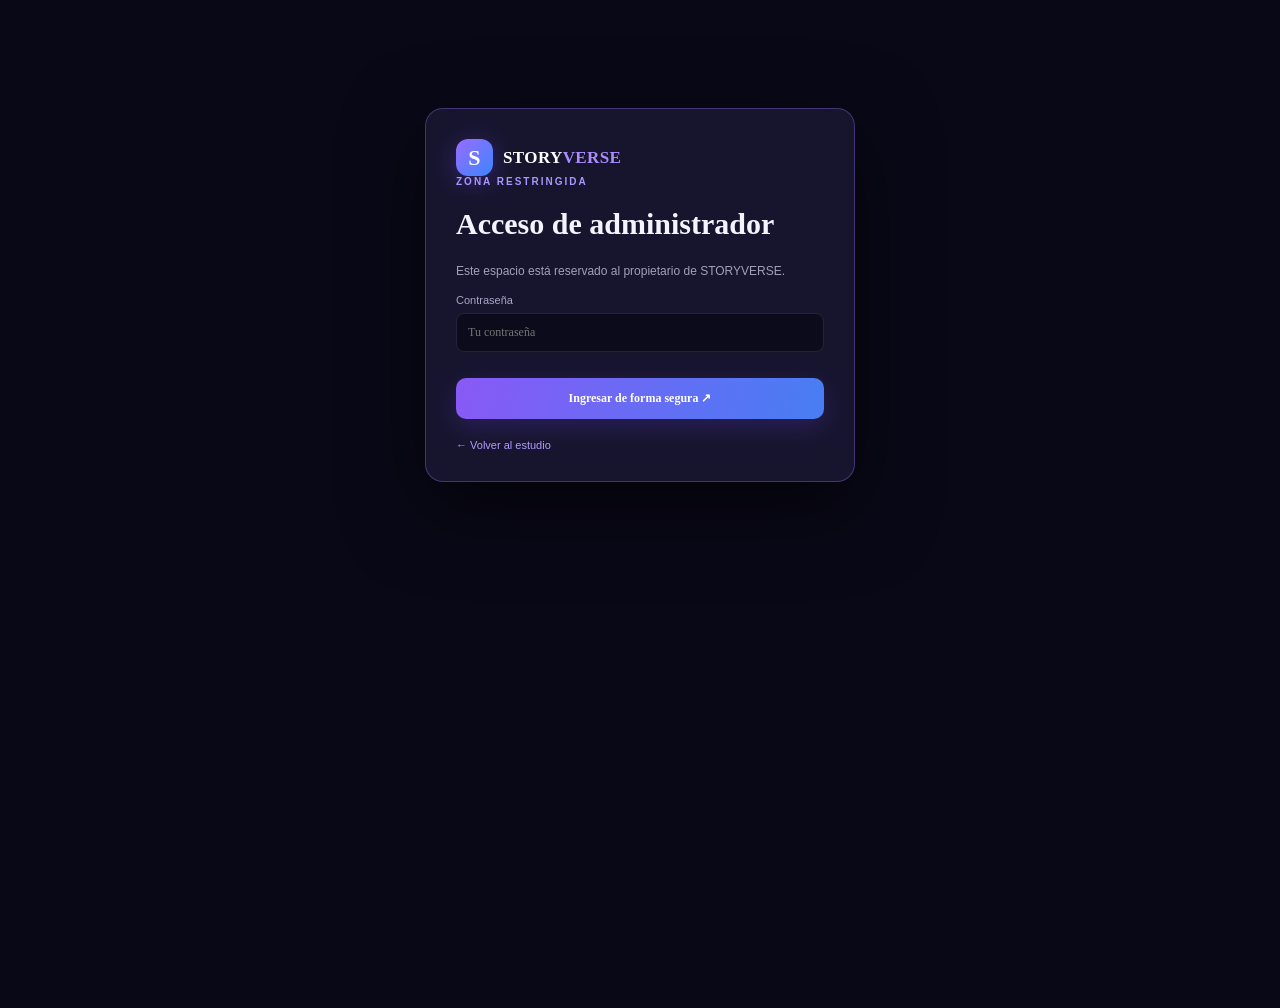
<file: templates/login.html>
<!doctype html><html lang="es"><head><meta charset="utf-8"><meta name="viewport" content="width=device-width,initial-scale=1"><title>STORYVERSE · Acceso privado</title><link rel="stylesheet" href="/static/style.css"></head><body class="admin-body"><div class="login-card"><a class="brand" href="/"><span class="brand-mark">S</span><span>STORY<span class="violet">VERSE</span></span></a><div class="eyebrow">ZONA RESTRINGIDA</div><h1>Acceso de administrador</h1><p>Este espacio está reservado al propietario de STORYVERSE.</p><form id="loginForm"><label>Contraseña<input id="adminPassword" type="password" autocomplete="current-password" required placeholder="Tu contraseña"></label><button class="btn primary full">Ingresar de forma segura ↗</button></form><div id="loginError" class="form-error"></div><a class="back-link" href="/">← Volver al estudio</a></div><script>
document.getElementById('loginForm').addEventListener('submit',async e=>{e.preventDefault();const r=await fetch('/admin/login',{method:'POST',headers:{'Content-Type':'application/json'},body:JSON.stringify({password:document.getElementById('adminPassword').value})});const d=await r.json();if(r.ok)location.reload();else document.getElementById('loginError').textContent=d.error||'No se pudo ingresar';});
</script></body></html>
</file>
<file: static/style.css>
:root{--bg:#090817;--panel:#111027;--panel2:#17152f;--line:rgba(174,160,255,.14);--muted:#9a97b5;--text:#f5f3ff;--violet:#9b75ff;--blue:#4b9bff;--pink:#ec75d7}
*{box-sizing:border-box}html{scroll-behavior:smooth}body{margin:0;background:var(--bg);color:var(--text);font-family:"DM Sans",sans-serif;overflow-x:hidden}body:before{content:"";position:fixed;inset:0;pointer-events:none;opacity:.16;background-image:linear-gradient(rgba(255,255,255,.025) 1px,transparent 1px),linear-gradient(90deg,rgba(255,255,255,.025) 1px,transparent 1px);background-size:46px 46px;z-index:-2}.ambient{position:fixed;width:420px;height:420px;border-radius:50%;filter:blur(120px);opacity:.16;pointer-events:none;z-index:-1}.a1{background:#6f39ff;top:-180px;left:-140px}.a2{background:#087cff;right:-200px;top:40%}.topbar{height:82px;display:flex;align-items:center;justify-content:space-between;padding:0 max(calc((100% - 1220px)/2),5%);border-bottom:1px solid var(--line);background:rgba(9,8,23,.82);backdrop-filter:blur(18px);position:sticky;top:0;z-index:10}.brand{display:flex;align-items:center;gap:10px;color:white;text-decoration:none;font:700 17px "Space Grotesk";letter-spacing:.4px}.brand small{display:block;font:500 8px "DM Sans";letter-spacing:2px;color:#8984a7;margin-top:2px}.brand-mark{width:37px;height:37px;display:grid;place-items:center;border-radius:12px;background:linear-gradient(135deg,#9a6bff,#3b86ff);box-shadow:0 5px 24px #7548ff55;font-size:22px}.violet{color:#aa8cff}nav{display:flex;gap:5px}.nav-link,.admin-link{border:0;background:none;color:#aaa6c4;padding:10px 12px;border-radius:9px;font:500 12px "DM Sans";cursor:pointer;text-decoration:none}.nav-link:hover,.nav-link.active{color:white;background:#ffffff0d}.admin-link{border:1px solid var(--line);color:#d4caff}.mobile-menu{display:none}main{max-width:1220px;margin:auto;padding:0 28px}.page{display:none;min-height:75vh;padding:55px 0 90px}.page.active{display:block;animation:fade .35s ease}@keyframes fade{from{opacity:0;transform:translateY(8px)}to{opacity:1;transform:none}}.hero{min-height:540px;display:grid;grid-template-columns:1.1fr .9fr;align-items:center;gap:25px}.eyebrow{font-size:10px;font-weight:700;letter-spacing:2px;color:#a995ff;margin-bottom:17px}.pulse,.status-dot{display:inline-block;width:7px;height:7px;border-radius:50%;background:#7dffbd;box-shadow:0 0 12px #7dffbd;margin-right:8px}.hero h1,.page-heading h1{font:700 clamp(42px,5vw,66px)/1.08 "Space Grotesk";letter-spacing:-2.6px;margin:0 0 22px}.gradient-text{background:linear-gradient(95deg,#b18aff,#6d9dff 65%,#63d7ff);-webkit-background-clip:text;background-clip:text;color:transparent}.hero-copy>p,.page-heading>p{max-width:560px;color:#aaa7c3;line-height:1.8;font-size:15px}.hero-actions{display:flex;gap:12px;margin-top:28px}.btn{border:0;border-radius:10px;padding:13px 18px;font:700 12px "DM Sans";cursor:pointer;transition:.2s}.btn:hover{transform:translateY(-2px);filter:brightness(1.12)}.primary{background:linear-gradient(110deg,#8959f6,#477ef4);color:white;box-shadow:0 8px 25px #7548ff35}.ghost{background:#ffffff0a;border:1px solid var(--line);color:#e6e1ff}.full{width:100%;margin-top:12px}.hero-stats{display:flex;align-items:center;gap:18px;margin-top:48px}.hero-stats div{display:grid;gap:4px}.hero-stats b{font:700 20px "Space Grotesk";color:#b49aff}.hero-stats span{font-size:10px;color:var(--muted)}.hero-stats i{height:28px;width:1px;background:var(--line)}.hero-art{height:420px;position:relative;display:grid;place-items:center}.orbit{position:absolute;border:1px solid #a78bfa30;border-radius:50%;transform:rotate(-25deg)}.orbit-one{width:350px;height:270px}.orbit-two{width:440px;height:340px;transform:rotate(35deg)}.art-core{width:205px;height:205px;border-radius:42px;display:flex;flex-direction:column;align-items:center;justify-content:center;background:linear-gradient(145deg,#27204b,#101a3d);border:1px solid #a78bfa66;box-shadow:0 0 90px #744bff40,inset 0 0 40px #657dff20;transform:rotate(-8deg)}.art-core span{font-size:35px;color:#c6a9ff}.art-core b{font:700 55px "Space Grotesk";letter-spacing:-4px}.art-core small{font-size:8px;letter-spacing:2px;color:#9d9ac0}.float-card{position:absolute;padding:12px 16px;background:#17152fdd;border:1px solid var(--line);border-radius:12px;box-shadow:0 15px 35px #0006;font-size:17px;color:#b99cff;backdrop-filter:blur(12px)}.float-card span{font-size:11px;color:#e6e1ff;margin-left:6px}.fc1{top:70px;left:10px}.fc2{right:0;top:155px}.fc3{bottom:55px;left:55px}.section-head{display:flex;justify-content:space-between;align-items:end;margin:30px 0 22px}.section-head h2,.inspire h2{font:600 27px "Space Grotesk";margin:0}.text-button{background:none;border:0;color:#b39aff;font-weight:600;cursor:pointer}.tool-grid{display:grid;grid-template-columns:repeat(4,1fr);gap:14px}.tool-card{text-align:left;padding:23px;background:linear-gradient(145deg,#17152e,#100f22);border:1px solid var(--line);border-radius:16px;color:white;display:flex;flex-direction:column;gap:12px;cursor:pointer;transition:.25s}.tool-card:hover{transform:translateY(-5px);border-color:#9b75ff88}.tool-icon{width:43px;height:43px;display:grid;place-items:center;border-radius:13px;font-size:21px}.purple{background:#8b5cf626;color:#b79aff}.blue{background:#438dff26;color:#70adff}.pink{background:#ec75d726;color:#f08adf}.cyan{background:#54d5e526;color:#67e1e8}.tool-card b{font:600 15px "Space Grotesk"}.tool-card>span:not(.tool-icon){font-size:11px;color:#a8a4bf;line-height:1.6;min-height:38px}.tool-card em{font-size:10px;color:#a88bff;font-style:normal;margin-top:4px}.recent-head{margin-top:65px}.project-grid{display:grid;grid-template-columns:repeat(3,1fr);gap:14px}.empty-state{padding:28px;border:1px dashed #655b8c66;border-radius:14px;color:#9691b0;font-size:13px;grid-column:1/-1}.project-card{padding:20px;border:1px solid var(--line);background:#15132b;border-radius:14px}.project-card h3{margin:8px 0;font:600 16px "Space Grotesk"}.project-card p,.project-card small{color:var(--muted);font-size:11px}.project-card button{margin-top:12px}.inspire{margin-top:65px;border:1px solid #8f76ff35;border-radius:20px;padding:35px 42px;background:radial-gradient(circle at 85% 50%,#4e4ba433,transparent 35%),linear-gradient(110deg,#1c1738,#10182e);display:flex;justify-content:space-between;align-items:center}.inspire p{color:var(--muted);font-size:12px;max-width:420px;line-height:1.7}.inspire-symbol{font-size:100px;color:#a78bfa88}.page-heading{margin-bottom:35px}.page-heading h1{font-size:48px;margin-bottom:12px}.page-heading>p{margin:0}.toolbar,.comic-toolbar{display:flex;justify-content:space-between;align-items:center;margin-bottom:20px;gap:12px}.tabs{display:flex;gap:5px}.tab{border:1px solid transparent;background:none;color:#a9a4c1;padding:9px 14px;border-radius:8px;cursor:pointer;font-size:11px}.tab.active{background:#8b5cf626;color:#c4aaff;border-color:#8b5cf644}.editor-layout{display:grid;grid-template-columns:1.25fr .75fr;gap:18px}.panel{background:linear-gradient(145deg,#17152f,#111023);border:1px solid var(--line);border-radius:16px;padding:20px}.panel-title{display:flex;justify-content:space-between;align-items:center;margin-bottom:18px;font:600 14px "Space Grotesk"}.status-dot{width:6px;height:6px}.panel canvas{display:block;width:100%;height:auto;background:#fff;border-radius:9px;touch-action:none}.canvas-tools,.draw-toolbar{display:flex;align-items:center;gap:9px;flex-wrap:wrap;margin-top:14px}.tool-label{display:flex;align-items:center;gap:8px;color:#aaa6c4;font-size:11px}.tool-label input[type=color]{width:30px;height:27px;border:0;background:none;padding:0}.tool-label input[type=range]{width:80px;accent-color:#9c79ff}.small-btn{border:1px solid var(--line);background:#ffffff08;color:#d8d2f0;border-radius:8px;padding:8px 11px;font-size:10px;cursor:pointer}.small-btn:hover,.small-btn.active{background:#8b5cf626;border-color:#9875ff88}.upload-label{display:inline-flex;align-items:center}.form-panel label,.modal-card label,.login-card label{display:block;color:#aaa6c4;font-size:11px;margin-bottom:14px}.form-panel input,.form-panel textarea,.story-editor input,.story-editor textarea,.modal-card input,.modal-card select,.login-card input,.admin-main textarea{width:100%;margin-top:7px;background:#0c0b1b;border:1px solid var(--line);border-radius:8px;padding:11px;color:white;font:12px "DM Sans";outline:none;resize:vertical}.form-panel input:focus,.form-panel textarea:focus,.story-editor input:focus,.story-editor textarea:focus{border-color:#9875ff}.two-fields{display:grid;grid-template-columns:1fr 1fr;gap:10px}.draw-workspace{padding:18px}.draw-toolbar{margin:0 0 14px}.draw-workspace canvas{width:100%;height:auto;display:block;background:white;border-radius:8px;touch-action:none}.canvas-footer{display:flex;justify-content:space-between;margin-top:12px;color:#8d89a9;font-size:10px}.story-layout{display:grid;grid-template-columns:230px 1fr;gap:16px}.story-sidebar{display:flex;flex-direction:column;gap:12px}.side-action{padding:11px;text-align:left;background:#ffffff08;border:1px solid transparent;color:#aaa6c4;border-radius:8px;cursor:pointer;font-size:11px}.side-action.active{background:#8b5cf622;color:#c2aaff}.chapter-list{display:grid;gap:7px}.chapter-item{font-size:11px;color:#aaa6c4;padding:8px;border-left:2px solid #8965ed}.story-editor{min-height:520px;display:flex;flex-direction:column}.story-meta{display:flex;gap:12px}.story-meta select{background:#0c0b1b;border:1px solid var(--line);border-radius:8px;color:#bbb;padding:8px}.title-input{font:600 22px "Space Grotesk"!important;border:0!important;background:transparent!important;padding:5px 0!important}.chapter-title{font:600 15px "Space Grotesk"!important;margin:20px 0!important}.story-writing{flex:1;min-height:330px;line-height:1.9!important;font-size:14px!important;resize:vertical}.story-bottom{display:flex;align-items:center;justify-content:space-between;color:#918cae;font-size:10px}.comic-page{width:min(100%,760px);margin:25px auto;padding:24px;background:#f6f4fa;border-radius:5px;display:grid;grid-template-columns:1fr 1fr;gap:12px;min-height:500px;box-shadow:0 18px 50px #0006}.comic-panel{position:relative;background:white;border:2px solid #17152a;min-height:190px;overflow:hidden;display:flex;flex-direction:column}.comic-panel.wide{grid-column:span 2}.comic-panel textarea{width:100%;flex:1;min-height:130px;border:0;resize:vertical;padding:14px;color:#17152a;font:14px "DM Sans";background:transparent}.comic-panel input{border:0;border-top:1px solid #ddd;padding:8px;color:#17152a;font-size:11px}.comic-panel .bubble{position:absolute;right:10px;top:10px;border:1px solid #222;border-radius:50%;padding:8px;background:white;color:#111;font-size:10px}.comic-panel .remove-panel{position:absolute;right:5px;bottom:5px;background:#222;color:white;border:0;border-radius:5px;padding:4px 7px;cursor:pointer}.comic-panel input[type=file]{max-width:100%;font-size:9px}.library-grid{display:grid;grid-template-columns:repeat(3,1fr);gap:15px}.library-grid h3{font:600 16px "Space Grotesk"}.library-grid p,.library-note p{color:#aaa6c4;font-size:12px;line-height:1.7}.library-icon{font-size:26px;color:#a78bfa}.library-note{margin-top:16px}.library-note p{margin-bottom:0}footer{border-top:1px solid var(--line);padding:25px max(calc((100% - 1220px)/2),5%);display:flex;justify-content:space-between;align-items:center;color:#77738f;font-size:10px}.modal{display:none;position:fixed;inset:0;background:#05040dcc;backdrop-filter:blur(8px);z-index:30;align-items:center;justify-content:center;padding:20px}.modal.open{display:flex}.modal-card,.login-card{width:min(100%,430px);padding:30px;background:#17152e;border:1px solid #9b75ff55;border-radius:18px;position:relative;box-shadow:0 25px 80px #0009}.modal-card h2{font:600 26px "Space Grotesk";margin:0 0 24px}.modal-close{position:absolute;right:18px;top:15px;background:none;border:0;color:white;font-size:25px;cursor:pointer}.toast{position:fixed;bottom:25px;right:25px;background:#29234a;border:1px solid #9c7cff77;padding:13px 18px;border-radius:10px;font-size:12px;opacity:0;transform:translateY(10px);transition:.25s;pointer-events:none;z-index:40}.toast.show{opacity:1;transform:none}.admin-body{min-height:100vh}.login-card{margin:12vh auto}.login-card h1{font:700 30px "Space Grotesk"}.login-card p,.muted{color:#a39fba;font-size:12px;line-height:1.7}.back-link{display:block;color:#b49aff;font-size:11px;margin-top:20px;text-decoration:none}.form-error{color:#ff8eae;font-size:11px;margin-top:12px}.admin-top{position:relative}.admin-main{max-width:1100px;margin:auto;padding:55px 25px}.admin-grid{display:grid;grid-template-columns:1fr 1fr;gap:18px}.admin-main textarea{min-height:120px}.admin-main h3{font:600 13px "Space Grotesk";margin-top:25px}.upload-zone{display:block;padding:30px;text-align:center;border:1px dashed #8e75d8;border-radius:12px;color:#c7b4ff;font-size:12px;cursor:pointer;margin:18px 0}.upload-zone input{display:block;margin:12px auto 0;max-width:100%}.feedback{color:#91e6bd;font-size:11px;margin-top:10px}.history-list{display:grid;gap:9px}.history-item{padding:10px;background:#0c0b1b;border-radius:8px;display:grid;gap:5px;font-size:11px;overflow-wrap:anywhere}.history-item small,.history-item code{color:#8984a7;font-size:9px}.security-note{margin-top:18px}.security-note p{font-size:11px;line-height:1.7;color:#aaa6c4}
@media(max-width:1000px){nav{gap:0}.nav-link{padding:9px 7px;font-size:10px}.hero{grid-template-columns:1fr  .8fr}.tool-grid{grid-template-columns:repeat(2,1fr)}}@media(max-width:720px){.topbar{height:68px;padding:0 18px}.mobile-menu{display:block;background:none;border:1px solid var(--line);color:white;padding:8px 11px;border-radius:8px}nav{display:none;position:absolute;top:68px;left:0;right:0;padding:12px;background:#111027;flex-wrap:wrap;border-bottom:1px solid var(--line)}nav.open{display:flex}.nav-link{font-size:11px}.admin-link{display:none}main{padding:0 17px}.page{padding:38px 0 65px}.hero{display:block;padding:25px 0 30px}.hero h1{font-size:43px}.hero-art{height:310px;margin-top:10px;transform:scale(.85)}.section-head h2,.inspire h2{font-size:22px}.tool-grid,.project-grid,.library-grid{grid-template-columns:1fr 1fr}.tool-card{padding:17px}.tool-card>span:not(.tool-icon){min-height:55px}.inspire{padding:25px}.inspire-symbol{font-size:60px}.page-heading h1{font-size:39px}.editor-layout,.story-layout,.admin-grid{grid-template-columns:1fr}.story-sidebar{order:2}.story-editor{min-height:450px}.story-meta{flex-direction:column}.comic-toolbar{flex-wrap:wrap}.comic-page{padding:12px;gap:7px;min-height:400px}.comic-panel{min-height:150px}.toolbar{align-items:flex-start;flex-direction:column}footer{padding:20px;gap:12px;flex-wrap:wrap}.two-fields{gap:7px}}@media(max-width:420px){.tool-grid,.project-grid,.library-grid{grid-template-columns:1fr}.hero-actions{flex-direction:column;align-items:stretch}.hero-stats{margin-top:30px}.canvas-tools{gap:6px}.small-btn{padding:8px}.comic-page{grid-template-columns:1fr}.comic-panel.wide{grid-column:span 1}}
</file>
